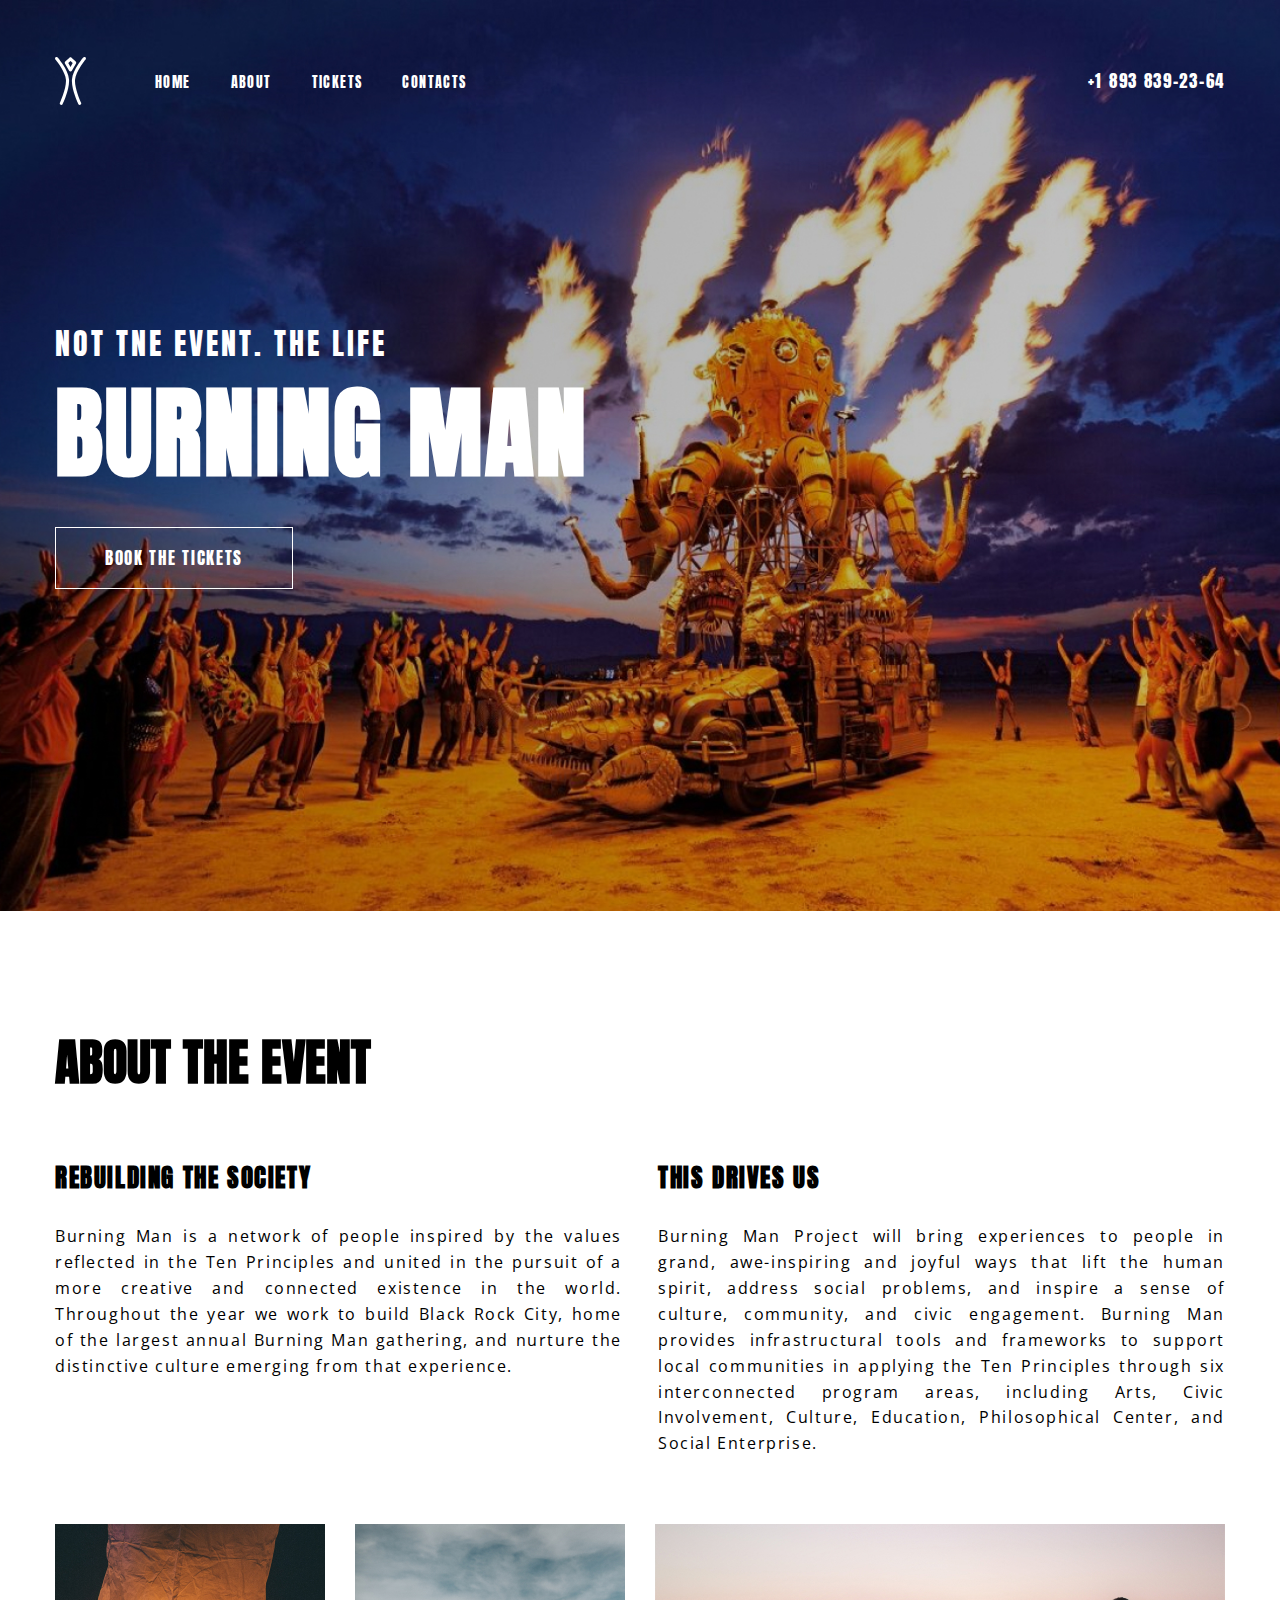
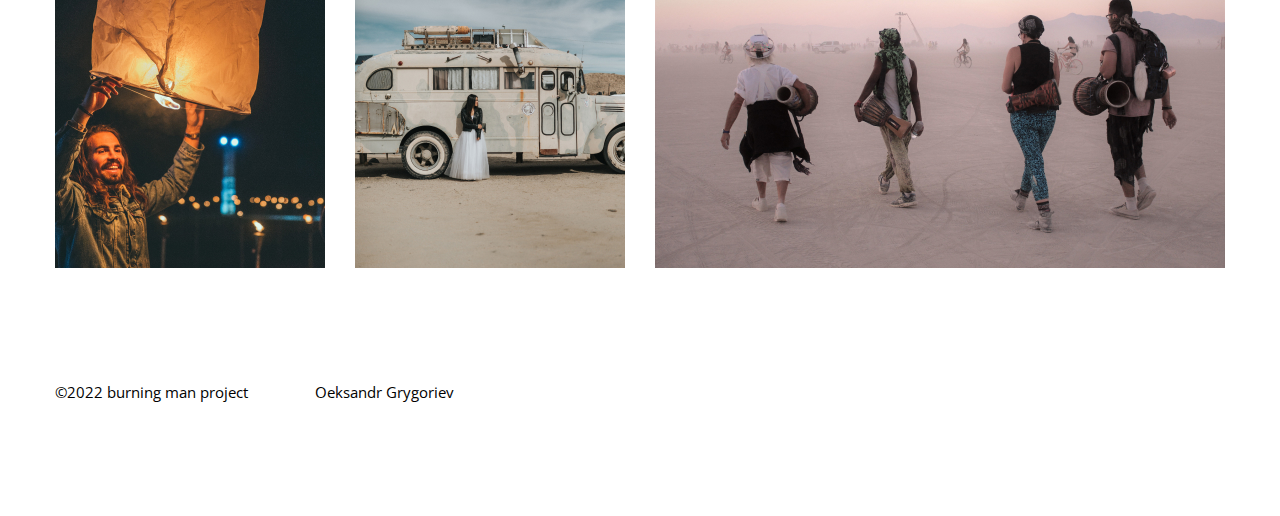
<file: index.html>
<!DOCTYPE html>
<html lang="en">
  <head>
    <meta charset="UTF-8" />
    <title>Burning Man</title>
    <link
      href="https://fonts.googleapis.com/css2?family=Anton&family=Open+Sans&display=swap"
      rel="stylesheet"
    />
    <link rel="icon" href="img/favicon.png" type="image/x-icon" />
    <link rel="shortcut icon" href="img/favicon.png" type="image/x-icon" />
    <link rel="stylesheet" href="css/main.css" />
  </head>
  <body>
    <header id="header" class="header">
      <div class="container">
        <div class="nav">
          <img src="img/logo.svg" alt="Burning Man" class="logo" />
          <ul class="menu">
            <li>
              <a href="./index.html"> Home </a>
            </li>
            <li>
              <a href="#about"> About </a>
            </li>
            <li>
              <a href="./tickets.html"> Tickets </a>
            </li>
            <li>
              <a href="./contacts.html"> Contacts </a>
            </li>
          </ul>
          <a href="tel:+18938392364" class="tel"> +1 893 839-23-64 </a>
        </div>
        <div class="offer">
          <p>Not tne event. The life</p>
          <h1>Burning MAN</h1>
          <a href="./tickets.html" class="btn">Book the tickets</a>
        </div>
      </div>
    </header>
    <section id="about" class="about">
      <div class="container">
        <h2>About the event</h2>
        <div class="description">
          <div class="desc-left">
            <h3>Rebuilding the society</h3>
            <p>
              Burning Man is a network of people inspired by the values
              reflected in the Ten Principles and united in the pursuit of a
              more creative and connected existence in the world. Throughout the
              year we work to build Black Rock City, home of the largest annual
              Burning Man gathering, and nurture the distinctive culture
              emerging from that experience.
            </p>
          </div>
          <div class="desc-right">
            <h3>This drives us</h3>
            <p>
              Burning Man Project will bring experiences to people in grand,
              awe-inspiring and joyful ways that lift the human spirit, address
              social problems, and inspire a sense of culture, community, and
              civic engagement. Burning Man provides infrastructural tools and
              frameworks to support local communities in applying the Ten
              Principles through six interconnected program areas, including
              Arts, Civic Involvement, Culture, Education, Philosophical Center,
              and Social Enterprise.
            </p>
          </div>
        </div>
        <div class="gallery">
          <img src="img/img1.jpg" alt="Event photo 1" />
          <img src="img/img2.jpg" alt="Event photo 2" />
          <img src="img/img3.jpg" alt="Event photo 3" />
        </div>
      </div>
    </section>
    <footer id="footer" class="footer">
      <div class="container">
        <div class="footer-text">
          <p>©2022 burning man project</p>
          <p>Oeksandr Grygoriev</p>
        </div>
      </div>
    </footer>
  </body>
</html>
</file>
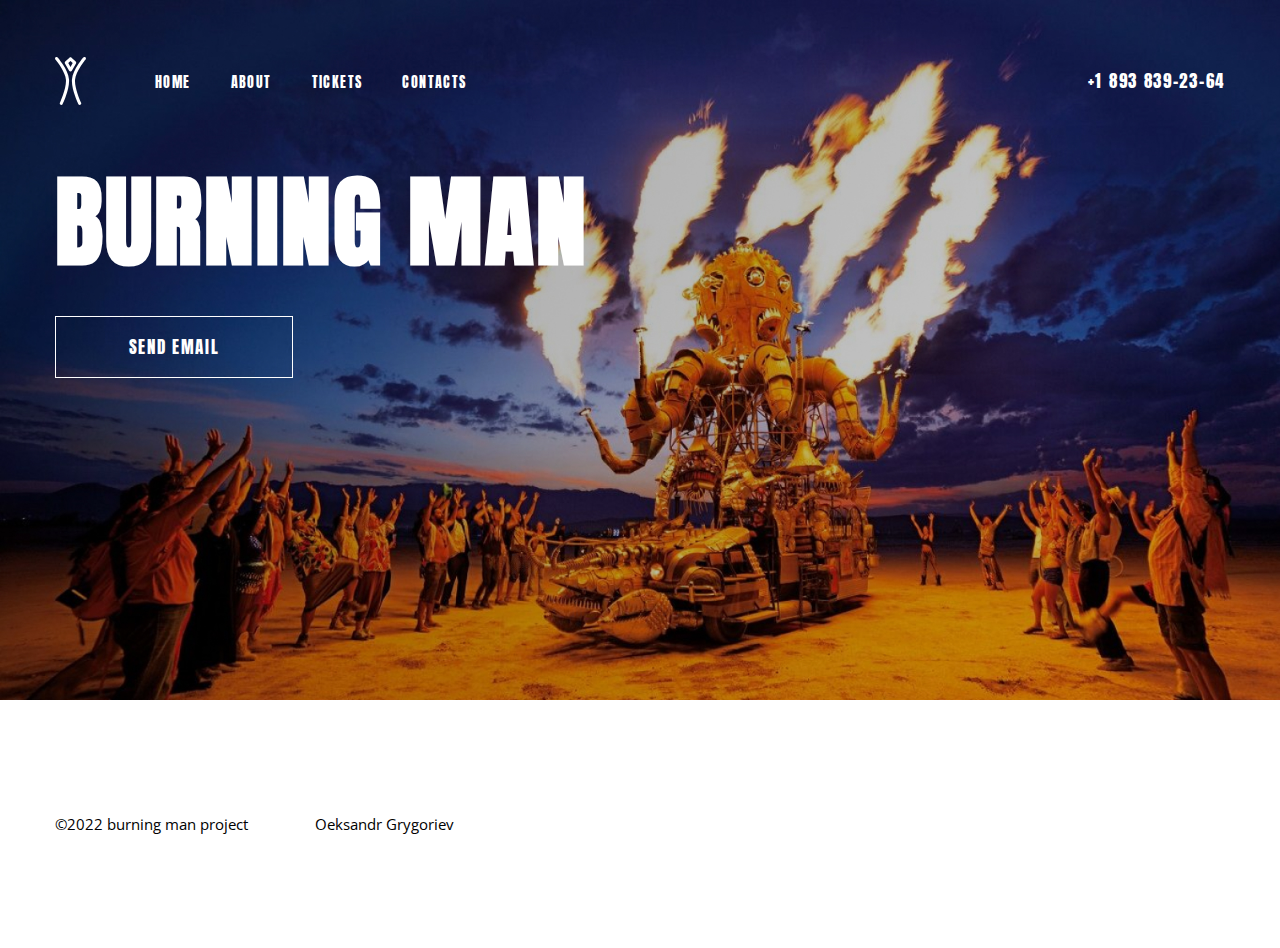
<file: contacts.html>
<!DOCTYPE html>
<html lang="en">
  <head>
    <meta charset="UTF-8" />
    <title>Burning Man</title>
    <link
      href="https://fonts.googleapis.com/css2?family=Anton&family=Open+Sans&display=swap"
      rel="stylesheet"
    />
    <link rel="icon" href="img/favicon.png" type="image/x-icon" />
    <link rel="shortcut icon" href="img/favicon.png" type="image/x-icon" />
    <link rel="stylesheet" href="css/main.css" />
  </head>
  <body>
    <header id="header" class="header">
      <div class="container">
        <div class="nav">
          <img src="img/logo.svg" alt="Burning Man" class="logo" />
          <ul class="menu">
            <li>
              <a href="./index.html"> Home </a>
            </li>
            <li>
              <a href="#about"> About </a>
            </li>
            <li>
              <a href="./tickets.html"> Tickets </a>
            </li>
            <li>
              <a href="#"> Contacts </a>
            </li>
          </ul>
          <a href="tel:+18938392364" class="tel"> +1 893 839-23-64 </a>
        </div>
        <div class="offer contact">
          <h1>Burning MAN</h1>
          <a href="mailto:aleksandr.grygoriev@gmail.com" class="btn"
            >Send email</a
          >
        </div>
      </div>
    </header>

    <footer id="footer" class="footer">
      <div class="container">
        <div class="footer-text">
          <p>©2022 burning man project</p>
          <p>Oeksandr Grygoriev</p>
        </div>
      </div>
    </footer>
  </body>
</html>
</file>
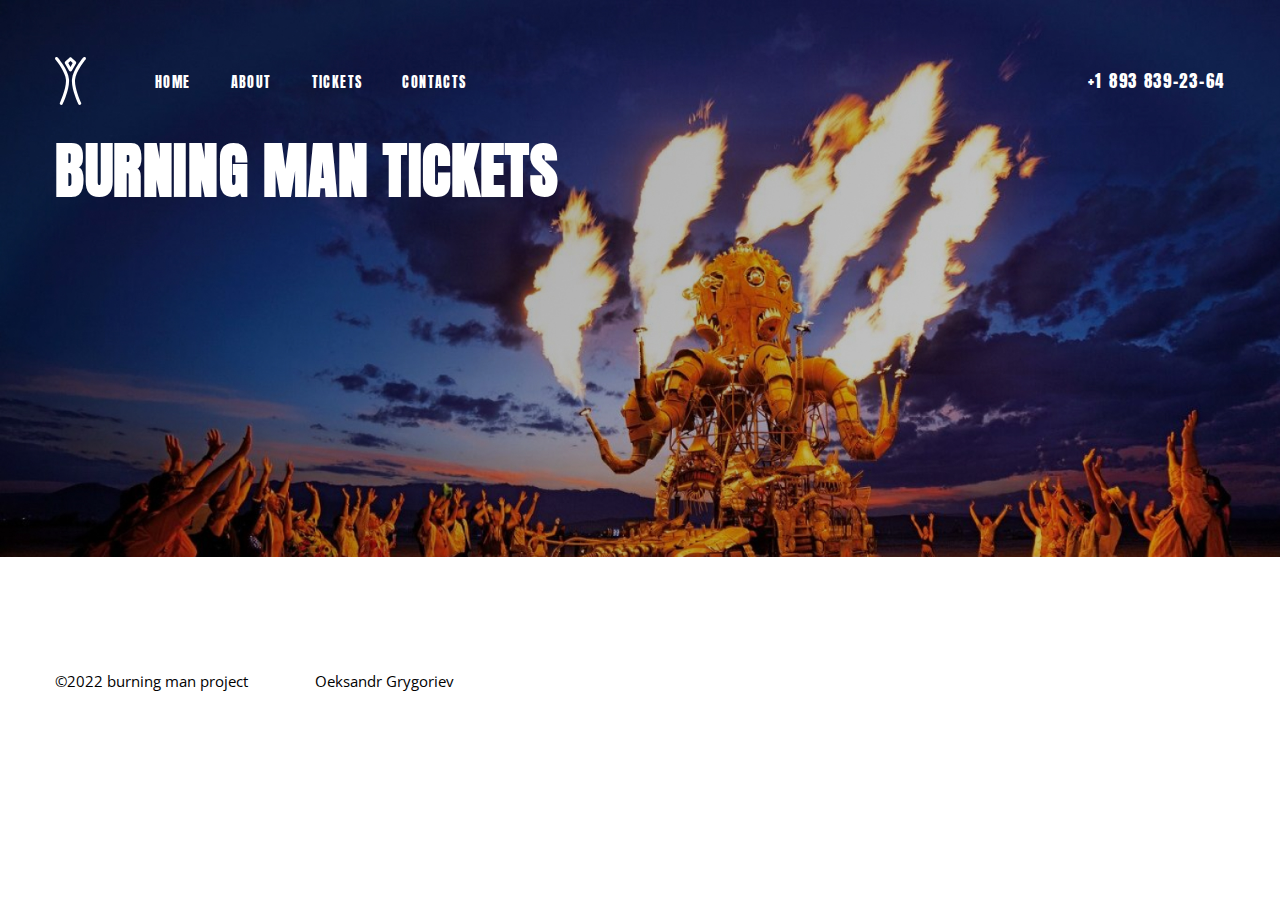
<file: tickets.html>
<!DOCTYPE html>
<html lang="en">
  <head>
    <meta charset="UTF-8" />
    <title>Burning Man</title>
    <link
      href="https://fonts.googleapis.com/css2?family=Anton&family=Open+Sans&display=swap"
      rel="stylesheet"
    />
    <link rel="icon" href="img/favicon.png" type="image/x-icon" />
    <link rel="shortcut icon" href="img/favicon.png" type="image/x-icon" />
    <link rel="stylesheet" href="css/main.css" />
  </head>
  <body>
    <header id="header" class="header">
      <div class="container">
        <div class="nav">
          <img src="img/logo.svg" alt="Burning Man" class="logo" />
          <ul class="menu">
            <li>
              <a href="./index.html"> Home </a>
            </li>
            <li>
              <a href="./index.html#about"> About </a>
            </li>
            <li>
              <a href="#"> Tickets </a>
            </li>
            <li>
              <a href="#"> Contacts </a>
            </li>
          </ul>
          <a href="tel:+18938392364" class="tel"> +1 893 839-23-64 </a>
        </div>
        <div class="offer-ticket">
          <h1>Burning MAN tickets</h1>
        </div>
      </div>
    </header>

    <footer id="footer" class="footer">
      <div class="container">
        <div class="footer-text">
          <p>©2022 burning man project</p>
          <p>Oeksandr Grygoriev</p>
        </div>
      </div>
    </footer>
  </body>
</html>
</file>
<file: css/main.css>
body {
	padding: 0;
	margin: 0;
	font-family: 'Anton', sans-serif;
	color: black;
	font-size: 16px;
}

* {
	box-sizing: border-box;
}

h1, h2, h3, h4, h5, h6 {
	padding: 0;
	margin: 0;
	text-transform: uppercase;
}

h2 {
	font-size: 50px;
	margin-bottom: 60px;
}

h3 {
	font-size: 25px;
	margin-bottom: 28px;
}

a {
	text-decoration: none;
}

section {
	padding-top: 113px	
}

p {
	margin: 0;
}

ul, li {
	display: block;
	padding: 0;
	margin: 0;
}

.container {
	width: 1170px;
	margin: 0 auto; 
}

.header {
	background: url('../img/header-bg.jpg') no-repeat center top / cover;
	padding-top: 57px;
	color: #fff;
	padding-bottom: 322px
}

header a {
	color: #fff;
}

.logo {
	margin-right: 69px;
}

.menu {
	display: flex;
}

.menu li a {
	text-transform: uppercase;
	font-size: 14px;
	letter-spacing: 0.1em;
}

.menu li a:hover {
	border-bottom: 1px solid #fff;
}

.menu li {
	margin-right: 40px;
}

.tel {
	font-size: 17px;
	margin-left: auto;
	letter-spacing: 0.1em;
}

.nav {
	display: flex;
	align-items: center;
}

.offer {
	text-transform: uppercase;
	margin-top: 216px;
}

.contact {
	margin-top: 50px;
}

.offer p {
	font-size: 30px;
	letter-spacing: 0.1em;
}

.offer h1 {
	font-size: 100px;
	margin-bottom: 19px;
	margin-top: -9px;
	letter-spacing: 0.02em
}

.offer-ticket {
	font-size: 30px;
	margin-bottom: 19px;
	margin-top: 20px;
	letter-spacing: 0.02em
}

.btn {
	display: block;
	font-size: 17px;
	text-align: center;
	letter-spacing: 0.1em;
	padding: 17px 47px;
	border: 1px solid #fff;
	width: 238px;
	transition: all 0.5s ease;
}

.btn:hover {
	background: #fff;
    color: #000;
}

.description {
	display: flex;
	justify-content: space-between;
}

.description p {
	font-family: 'Open Sans', sans-serif;
	font-weight: 400;
	text-align: justify;
	line-height: 1.62em;
}

.desc-left, .desc-right {
	width: 567px;
	letter-spacing: 0.1em;
}

.gallery {
	margin-top: 67px;
	display: flex;
	justify-content: space-between;
}

.gallery img {
	transition: all 0.5s ease;
}

.gallery img:hover {
	box-shadow: 0 20px 40px rgba(0,0,0,0.3);
	transform: scale(1.1);
}

.footer-text {
	font-size: 15px;
	font-family: 'Open Sans', sans-serif;
	display: flex;
	padding: 114px 0
}

.footer-text p {
	margin-right: 67px;
}
</file>
